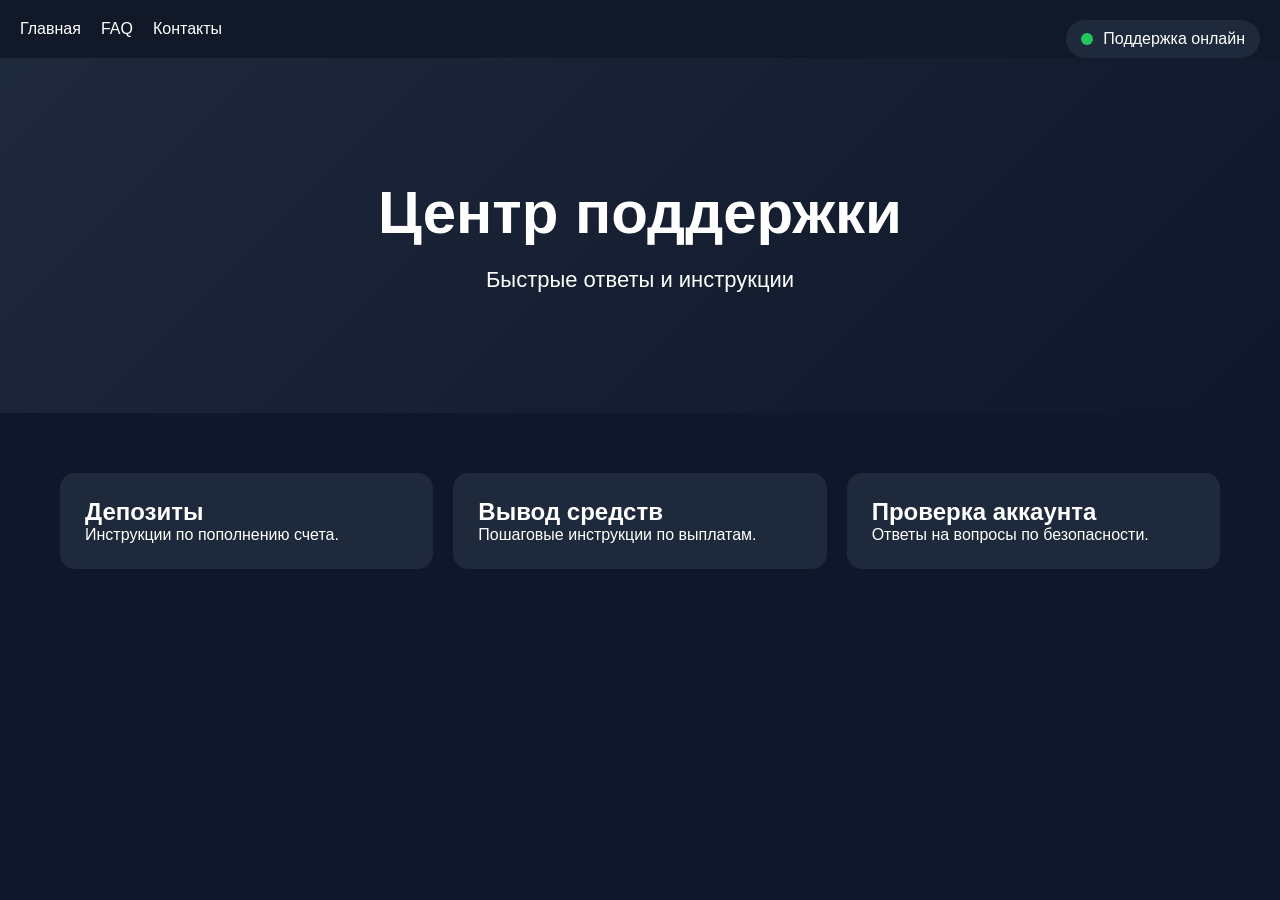
<file: index.html>
<!DOCTYPE html>
<html lang="ru">
<head>
<meta charset="UTF-8">
<meta name="viewport" content="width=device-width, initial-scale=1.0">
<title>Центр поддержки</title>
<link rel="stylesheet" href="style.css">
</head>
<body>

<div class="status">
    <span class="dot"></span>
    Поддержка онлайн
</div>
<nav>
    <a href="index.html">Главная</a>
    <a href="faq.html">FAQ</a>
    <a href="contacts.html">Контакты</a>
</nav>

<header class="hero">
    <h1>Центр поддержки</h1>
    <p>Быстрые ответы и инструкции</p>
</header>

<section class="cards">

<div class="card">
<h2>Депозиты</h2>
<p>Инструкции по пополнению счета.</p>
</div>

<div class="card">
<h2>Вывод средств</h2>
<p>Пошаговые инструкции по выплатам.</p>
</div>

<div class="card">
<h2>Проверка аккаунта</h2>
<p>Ответы на вопросы по безопасности.</p>
</div>

</section>

</body>
</html>
</file>
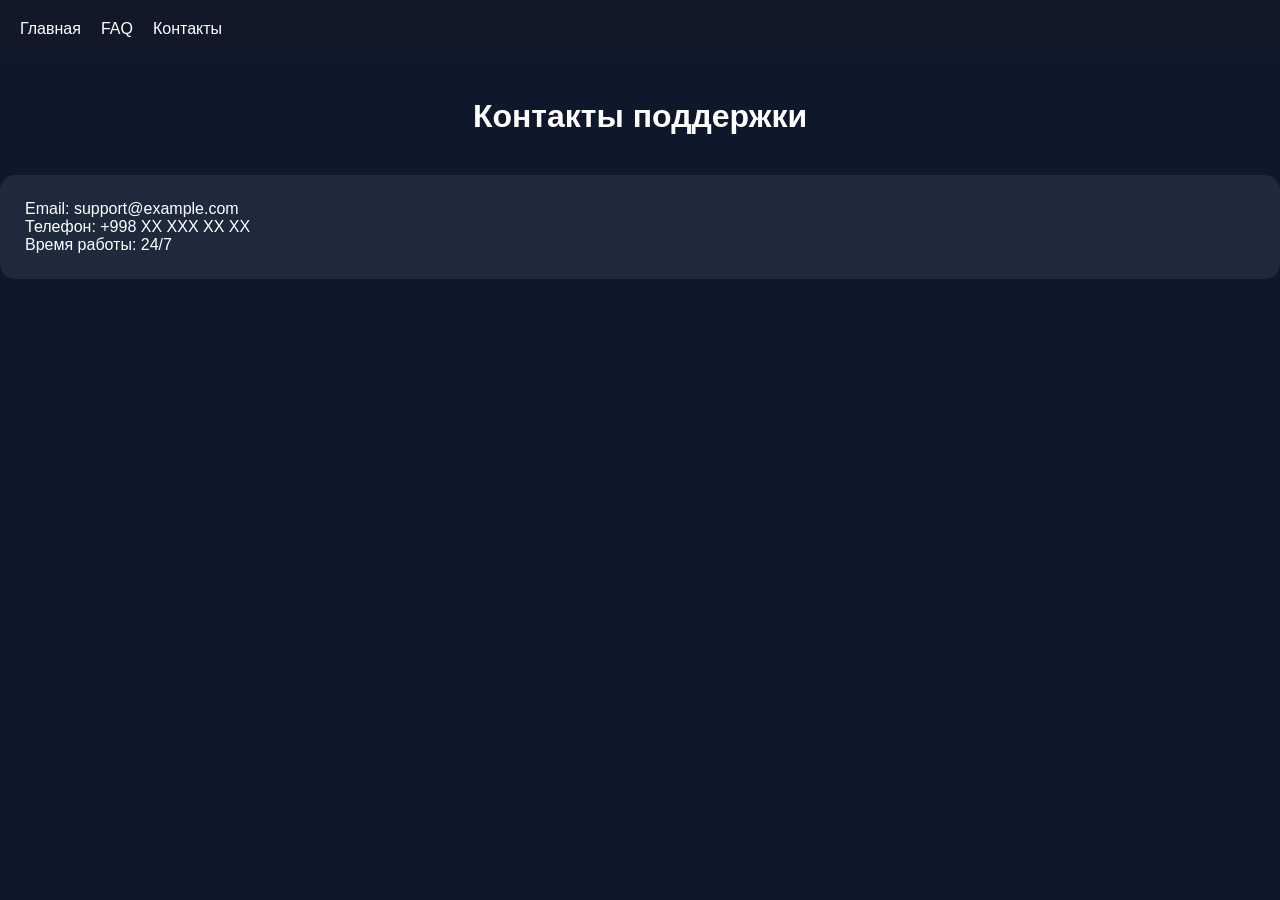
<file: contacts.html>
<!DOCTYPE html>
<html lang="ru">
<head>
<meta charset="UTF-8">
<meta name="viewport" content="width=device-width, initial-scale=1.0">
<title>Контакты</title>
<link rel="stylesheet" href="style.css">
</head>
<body>

<nav>
    <a href="index.html">Главная</a>
    <a href="faq.html">FAQ</a>
    <a href="contacts.html">Контакты</a>
</nav>

<h1 class="page-title">Контакты поддержки</h1>

<div class="card">
<p>Email: support@example.com</p>
<p>Телефон: +998 XX XXX XX XX</p>
<p>Время работы: 24/7</p>
</div>

</body>
</html>
</file>
<file: style.css>
*{
    margin:0;
    padding:0;
    box-sizing:border-box;
}

body{
    background:#0f172a;
    color:white;
    font-family:Arial,sans-serif;
}

nav{
    background:#111827;
    padding:20px;
    display:flex;
    gap:20px;
}

nav a{
    color:white;
    text-decoration:none;
}

.hero{
    padding:120px 20px;
    text-align:center;
    background:linear-gradient(135deg,#1e293b,#0f172a);
}

.hero h1{
    font-size:60px;
}

.hero p{
    margin-top:20px;
    font-size:22px;
}

.cards{
    max-width:1200px;
    margin:40px auto;
    display:grid;
    grid-template-columns:repeat(auto-fit,minmax(250px,1fr));
    gap:20px;
    padding:20px;
}

.card{
    background:#1e293b;
    padding:25px;
    border-radius:15px;
}

.page-title{
    text-align:center;
    margin:40px 0;
}

.faq{
    max-width:900px;
    margin:auto;
    padding:20px;
}

.faq h3{
    margin-top:25px;
}
.status{
    position:fixed;
    top:20px;
    right:20px;
    display:flex;
    align-items:center;
    gap:10px;
    padding:10px 15px;
    background:#1e293b;
    border-radius:25px;
    z-index:1000;
}

.dot{
    width:12px;
    height:12px;
    border-radius:50%;
    background:#22c55e;
    animation:pulse 2s infinite;
}

@keyframes pulse{
    0%{
        box-shadow:0 0 0 0 rgba(34,197,94,.7);
    }
    70%{
        box-shadow:0 0 0 10px rgba(34,197,94,0);
    }
    100%{
        box-shadow:0 0 0 0 rgba(34,197,94,0);
    }
}
</file>
